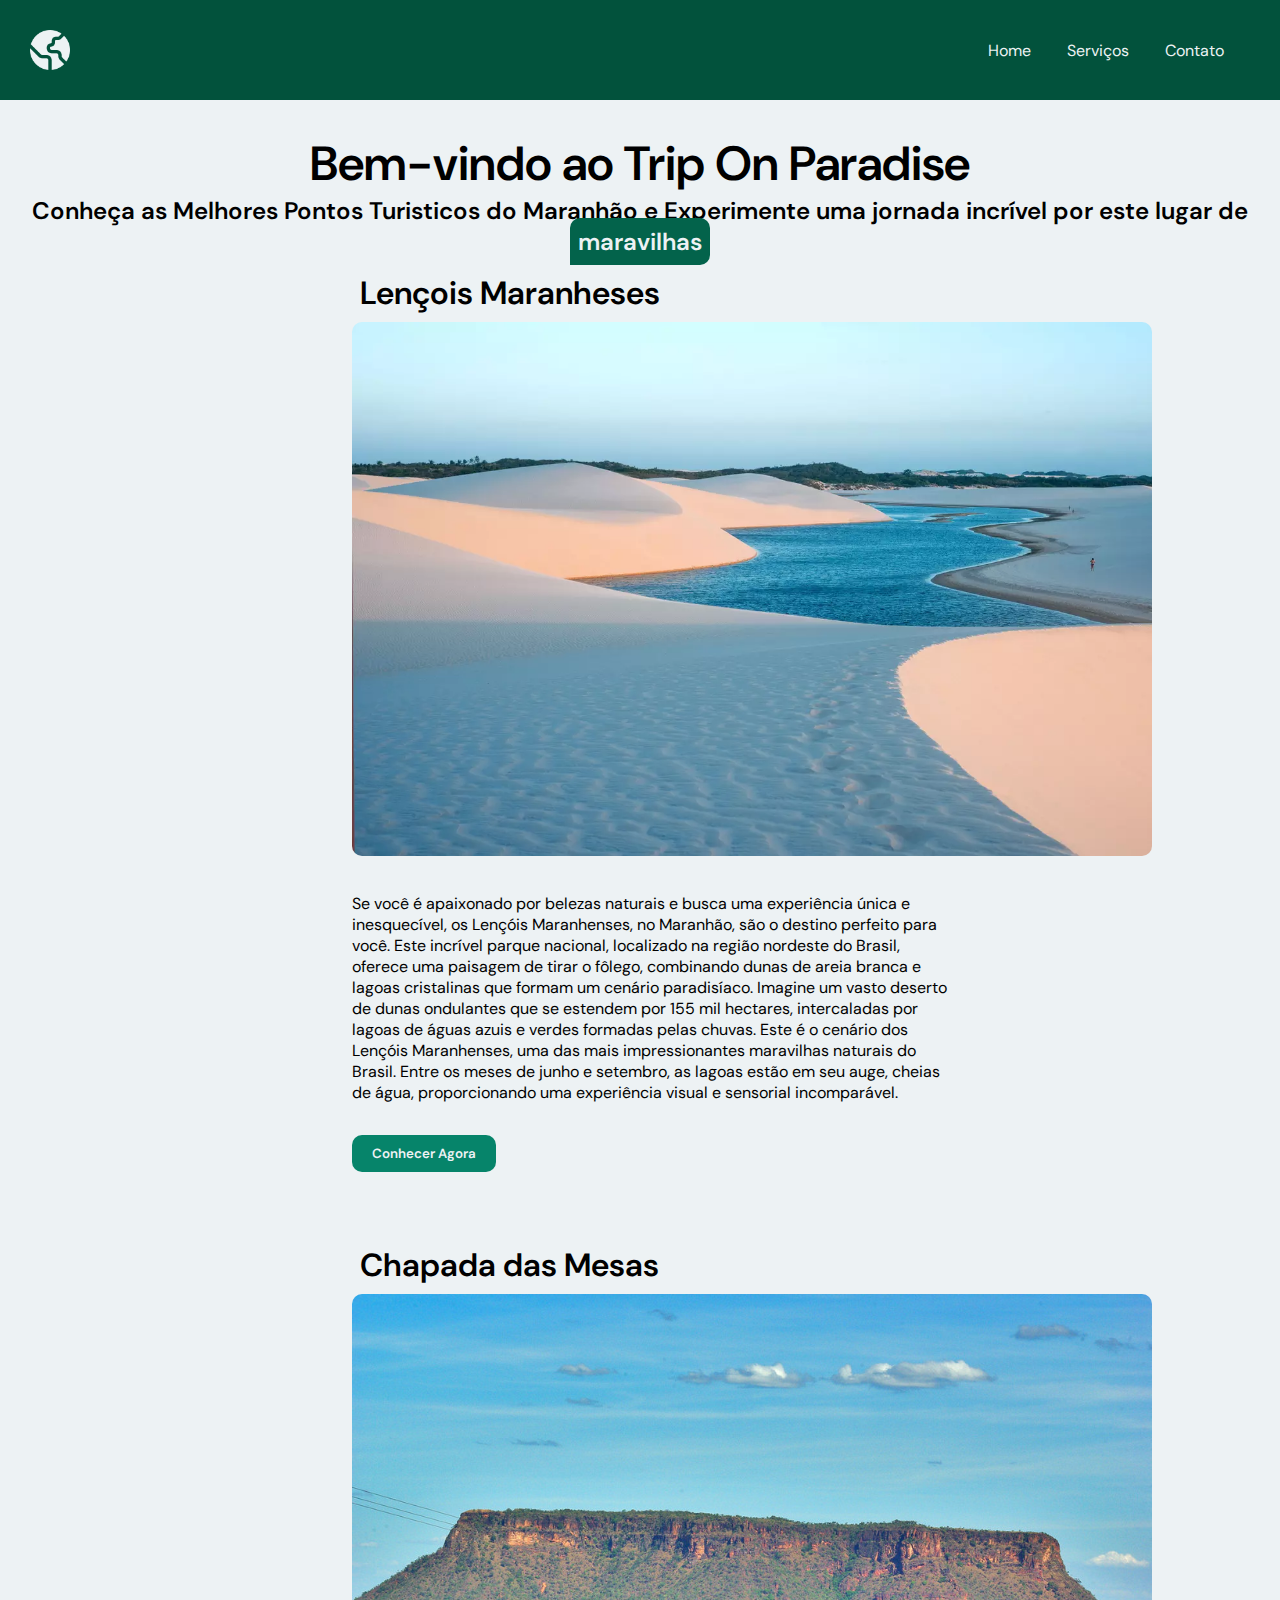
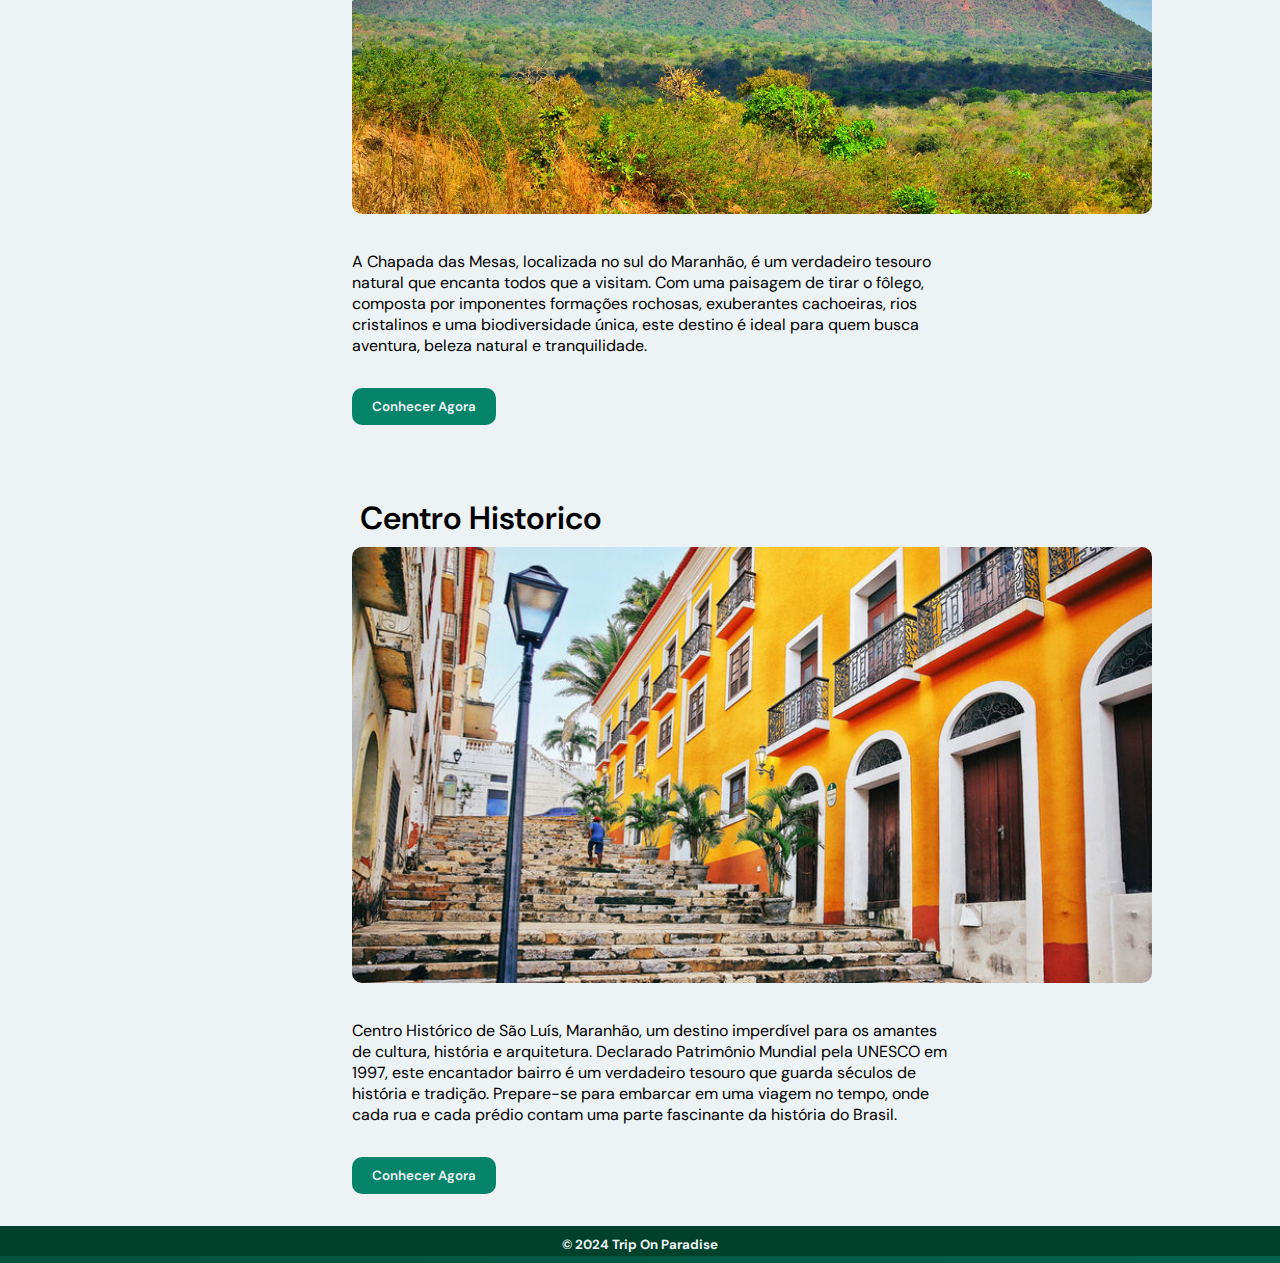
<file: index.html>
<!DOCTYPE html>
<html lang="pt-BR">
<head>
    <meta charset="UTF-8">
    <meta name="viewport" content="width=device-width, initial-scale=1.0">
    <link rel="shortcut icon" href="/Arquivos/Assets/favicon.ico" type="image/x-icon">
    <title>Trip On Paradise</title>
    <link rel="stylesheet" href="/Styles/home.css">
</head>
<body>
    <header>
        <img src="/Arquivos/Assets/mundo.png" alt="">
        <nav>
            <a href="/index.html">Home</a>
            <a href="Pages/services.html">Serviços</a>
            <a href="Pages/contact.html">Contato</a>
        </nav>
    </header>
    
   <main>
    <section class="hero">
        <h1>Bem-vindo ao Trip On Paradise</h1>
        <h2>Conheça as Melhores Pontos Turisticos do Maranhão e Experimente uma jornada incrível por este lugar de <span>maravilhas</span></h2>
    </section>
    <div class="box">
        <h2 class="title">Lençois Maranheses</h2>
        <img src="/Arquivos/Assets/Images/11566524.webp" alt="deserto de areia com piscinas naturaius">
        <div class="infor">
            <p>Se você é apaixonado por belezas naturais e busca uma experiência única e inesquecível, os Lençóis Maranhenses, no Maranhão, são o destino perfeito para você. Este incrível parque nacional, localizado na região nordeste do Brasil, oferece uma paisagem de tirar o fôlego, combinando dunas de areia branca e lagoas cristalinas que formam um cenário paradisíaco.
                Imagine um vasto deserto de dunas ondulantes que se estendem por 155 mil hectares, intercaladas por lagoas de águas azuis e verdes formadas pelas chuvas. Este é o cenário dos Lençóis Maranhenses, uma das mais impressionantes maravilhas naturais do Brasil. Entre os meses de junho e setembro, as lagoas estão em seu auge, cheias de água, proporcionando uma experiência visual e sensorial incomparável.</p>
            <button><a href="Pages/services.html">Conhecer Agora</a></button>
        </div>
    </div>
    <div class="box">
        <h2 class="title">Chapada das Mesas</h2>
        <img src="/Arquivos/Assets/Images/chapada-das-mesas.jpg" alt="chapada das mesas">
        <div class="infor">
            <p>A Chapada das Mesas, localizada no sul do Maranhão, é um verdadeiro tesouro natural que encanta todos que a visitam. Com uma paisagem de tirar o fôlego, composta por imponentes formações rochosas, exuberantes cachoeiras, rios cristalinos e uma biodiversidade única, este destino é ideal para quem busca aventura, beleza natural e tranquilidade.</p>
            <button><a href="Pages/services.html">Conhecer Agora</a></button>
        </div>
    </div>
    <div class="box">
        <h2 class="title">Centro Historico</h2>
        <img src="/Arquivos/Assets/Images/sao-luis-historical-center-03.jpg" alt="Centro Historico em são luiz">
        <div class="infor">
            <p>Centro Histórico de São Luís, Maranhão, um destino imperdível para os amantes de cultura, história e arquitetura. Declarado Patrimônio Mundial pela UNESCO em 1997, este encantador bairro é um verdadeiro tesouro que guarda séculos de história e tradição. Prepare-se para embarcar em uma viagem no tempo, onde cada rua e cada prédio contam uma parte fascinante da história do Brasil.</p>
                <button><a href="Pages/services.html">Conhecer Agora</a></button>
        </div>
    </div>

   </main>


    <footer>
        <h5>&copy; 2024 Trip On Paradise</h5>
    </footer>
</body>
</html>
</file>
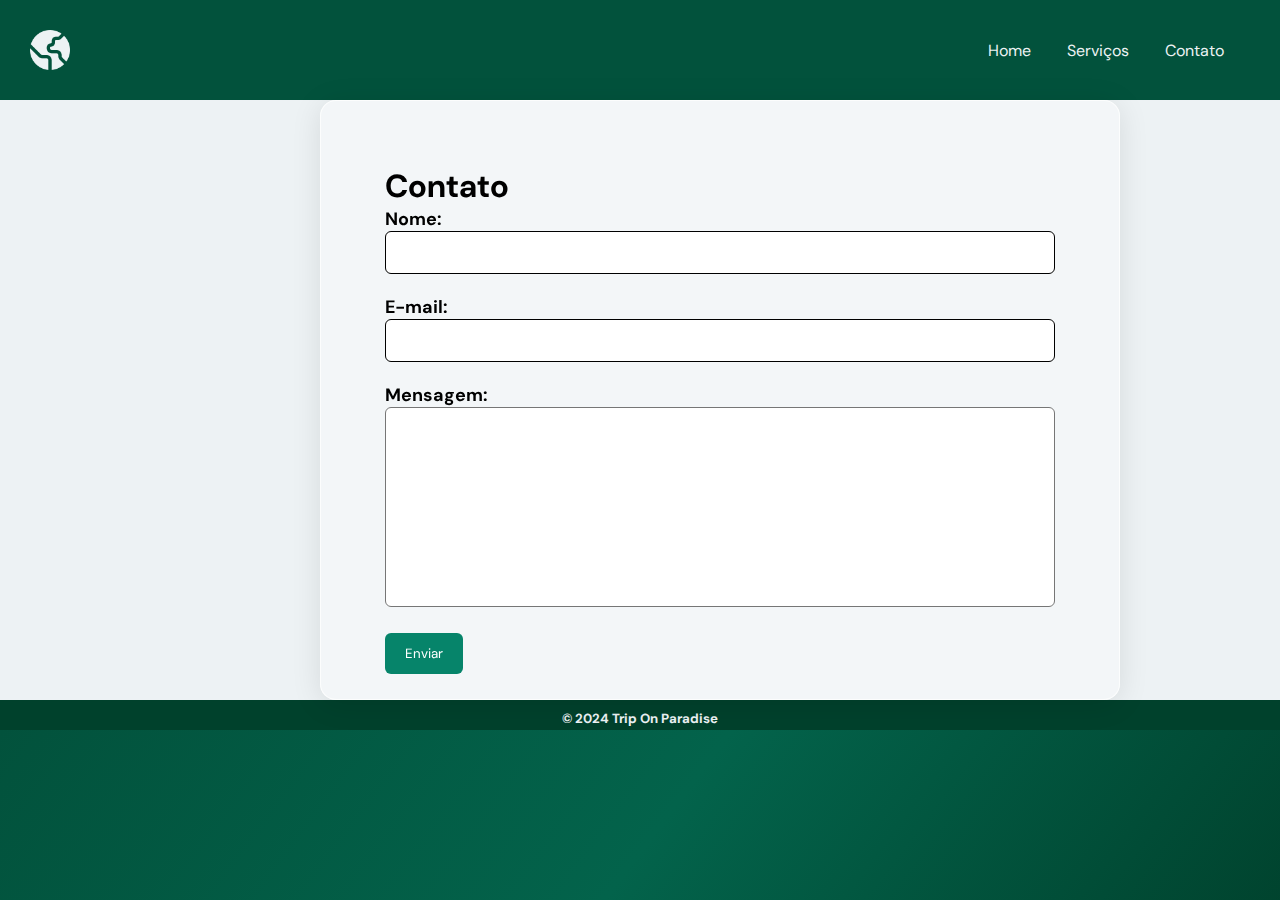
<file: Pages/contact.html>
<!DOCTYPE html>
<html lang="en">
<head>
    <meta charset="UTF-8">
    <meta name="viewport" content="width=device-width, initial-scale=1.0">
    <link rel="shortcut icon" href="/Arquivos/Assets/favicon.ico" type="image/x-icon">
    <link rel="stylesheet" href="/Styles/contact.css">
    <title>Trip On Paradise</title>
</head>
<body>
    <header>
        <img src="/Arquivos/Assets/mundo.png" alt="">
        <nav>
            <a href="/index.html">Home</a>
            <a href="/Pages/services.html">Serviços</a>
            <a href="/Pages/contact.html">Contato</a>
        </nav>
    </header>

    <form id="formulario">
        <h1>Contato</h1>
        <label for="nome">Nome:</label>
        <input type="text" id="nome" name="nome"><br><br>
        <label for="email">E-mail:</label>
        <input type="email" id="email" name="email"><br><br>
        <label for="mensagem">Mensagem:</label>
        <textarea id="mensagem" name="mensagem"></textarea><br><br>
        <input type="submit" value="Enviar">
    </form>


    <footer>
        <h5>&copy; 2024 Trip On Paradise</h5>
    </footer>

<script src="/Script/Script.js"></script>
</body>
</html>
</file>
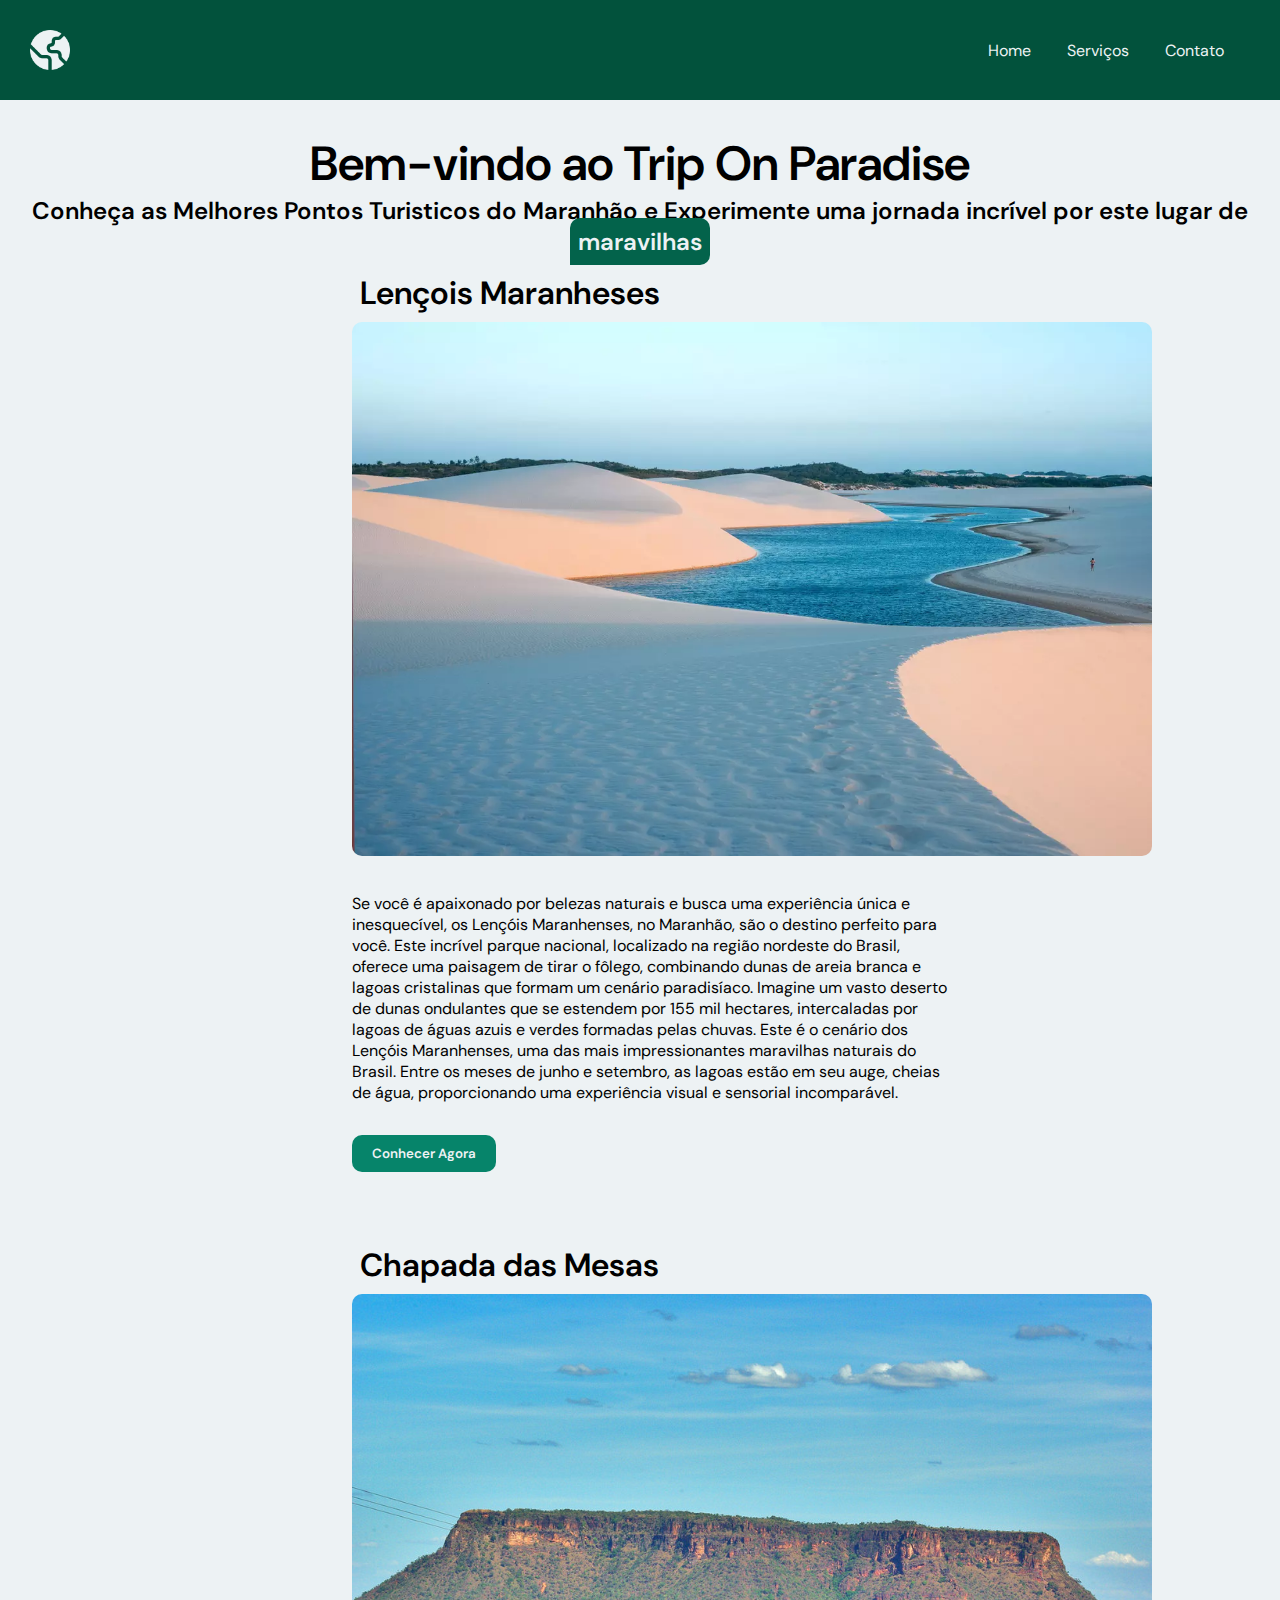
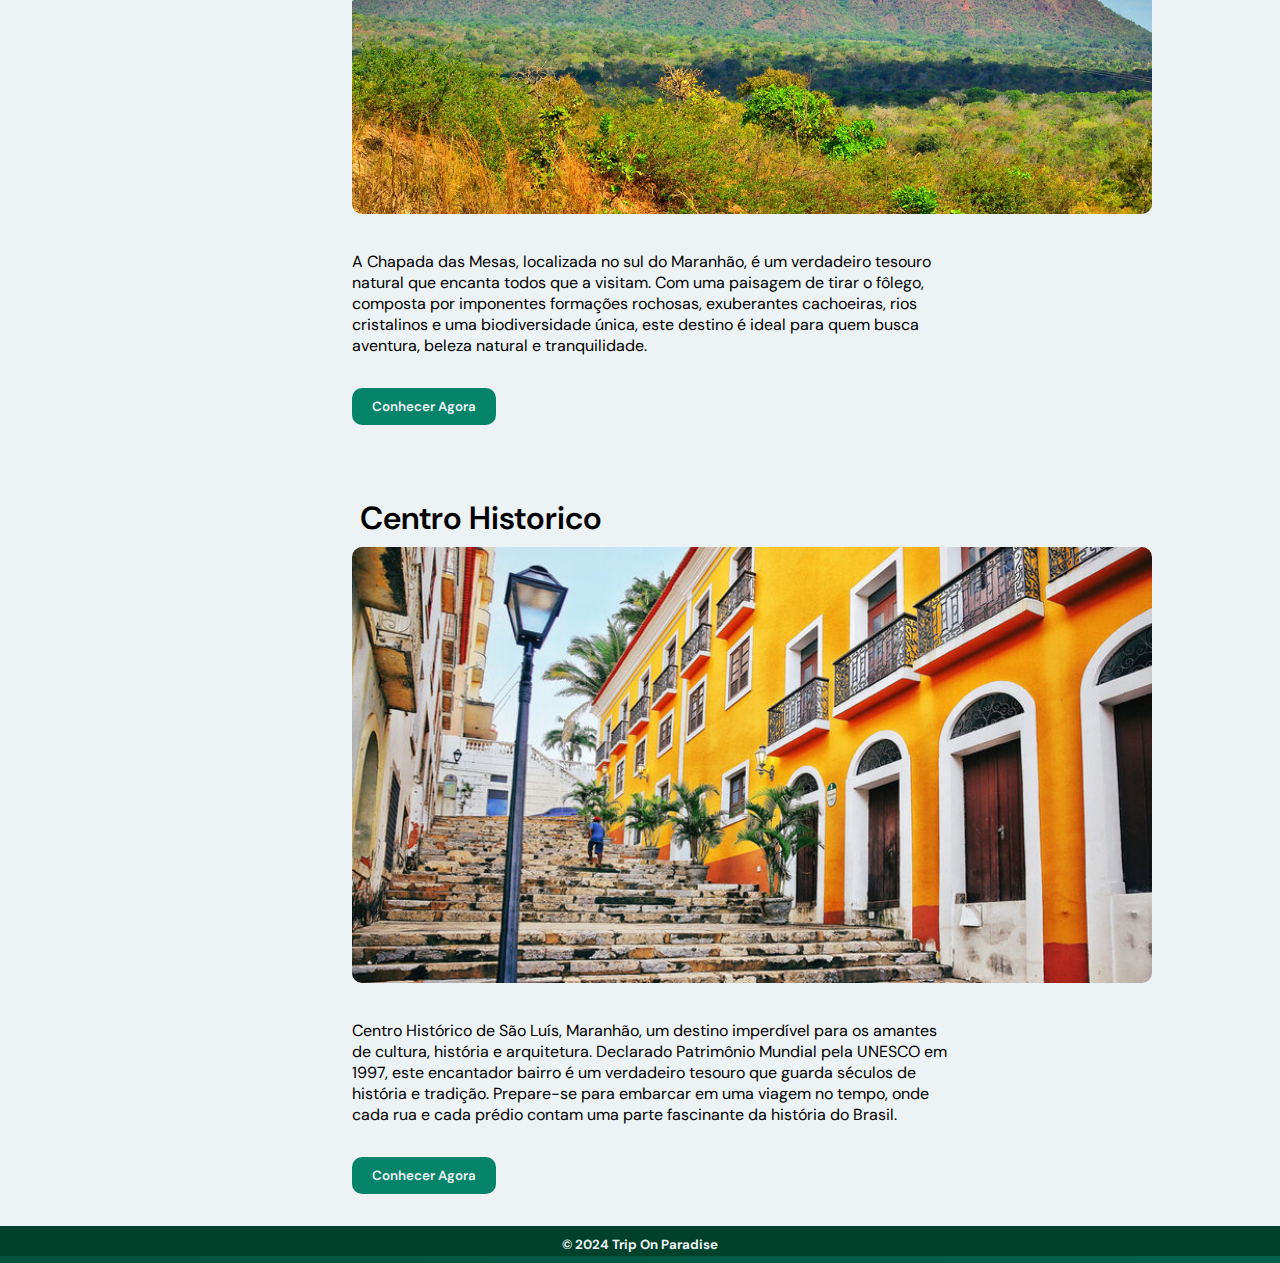
<file: Pages/home.html>
<!DOCTYPE html>
<html lang="pt-BR">
<head>
    <meta charset="UTF-8">
    <meta name="viewport" content="width=device-width, initial-scale=1.0">
    <link rel="shortcut icon" href="/Arquivos/Assets/favicon.ico" type="image/x-icon">
    <title>Trip On Paradise</title>
    <link rel="stylesheet" href="/Styles/home.css">
</head>
<body>
    <header>
        <img src="/Arquivos/Assets/mundo.png" alt="">
        <nav>
            <a href="home.html">Home</a>
            <a href="services.html">Serviços</a>
            <a href="contact.html">Contato</a>
        </nav>
    </header>
    
   <main>
    <section class="hero">
        <h1>Bem-vindo ao Trip On Paradise</h1>
        <h2>Conheça as Melhores Pontos Turisticos do Maranhão e Experimente uma jornada incrível por este lugar de <span>maravilhas</span></h2>
    </section>
    <div class="box">
        <h2 class="title">Lençois Maranheses</h2>
        <img src="/Arquivos/Assets/Images/11566524.webp" alt="deserto de areia com piscinas naturaius">
        <div class="infor">
            <p>Se você é apaixonado por belezas naturais e busca uma experiência única e inesquecível, os Lençóis Maranhenses, no Maranhão, são o destino perfeito para você. Este incrível parque nacional, localizado na região nordeste do Brasil, oferece uma paisagem de tirar o fôlego, combinando dunas de areia branca e lagoas cristalinas que formam um cenário paradisíaco.
                Imagine um vasto deserto de dunas ondulantes que se estendem por 155 mil hectares, intercaladas por lagoas de águas azuis e verdes formadas pelas chuvas. Este é o cenário dos Lençóis Maranhenses, uma das mais impressionantes maravilhas naturais do Brasil. Entre os meses de junho e setembro, as lagoas estão em seu auge, cheias de água, proporcionando uma experiência visual e sensorial incomparável.</p>
            <button><a href="services.html">Conhecer Agora</a></button>
        </div>
    </div>
    <div class="box">
        <h2 class="title">Chapada das Mesas</h2>
        <img src="/Arquivos/Assets/Images/chapada-das-mesas.jpg" alt="chapada das mesas">
        <div class="infor">
            <p>A Chapada das Mesas, localizada no sul do Maranhão, é um verdadeiro tesouro natural que encanta todos que a visitam. Com uma paisagem de tirar o fôlego, composta por imponentes formações rochosas, exuberantes cachoeiras, rios cristalinos e uma biodiversidade única, este destino é ideal para quem busca aventura, beleza natural e tranquilidade.</p>
            <button><a href="services.html">Conhecer Agora</a></button>
        </div>
    </div>
    <div class="box">
        <h2 class="title">Centro Historico</h2>
        <img src="/Arquivos/Assets/Images/sao-luis-historical-center-03.jpg" alt="Centro Historico em são luiz">
        <div class="infor">
            <p>Centro Histórico de São Luís, Maranhão, um destino imperdível para os amantes de cultura, história e arquitetura. Declarado Patrimônio Mundial pela UNESCO em 1997, este encantador bairro é um verdadeiro tesouro que guarda séculos de história e tradição. Prepare-se para embarcar em uma viagem no tempo, onde cada rua e cada prédio contam uma parte fascinante da história do Brasil.</p>
                <button><a href="services.html">Conhecer Agora</a></button>
        </div>
    </div>

   </main>


    <footer>
        <h5>&copy; 2024 Trip On Paradise</h5>
    </footer>
</body>
</html>
</file>
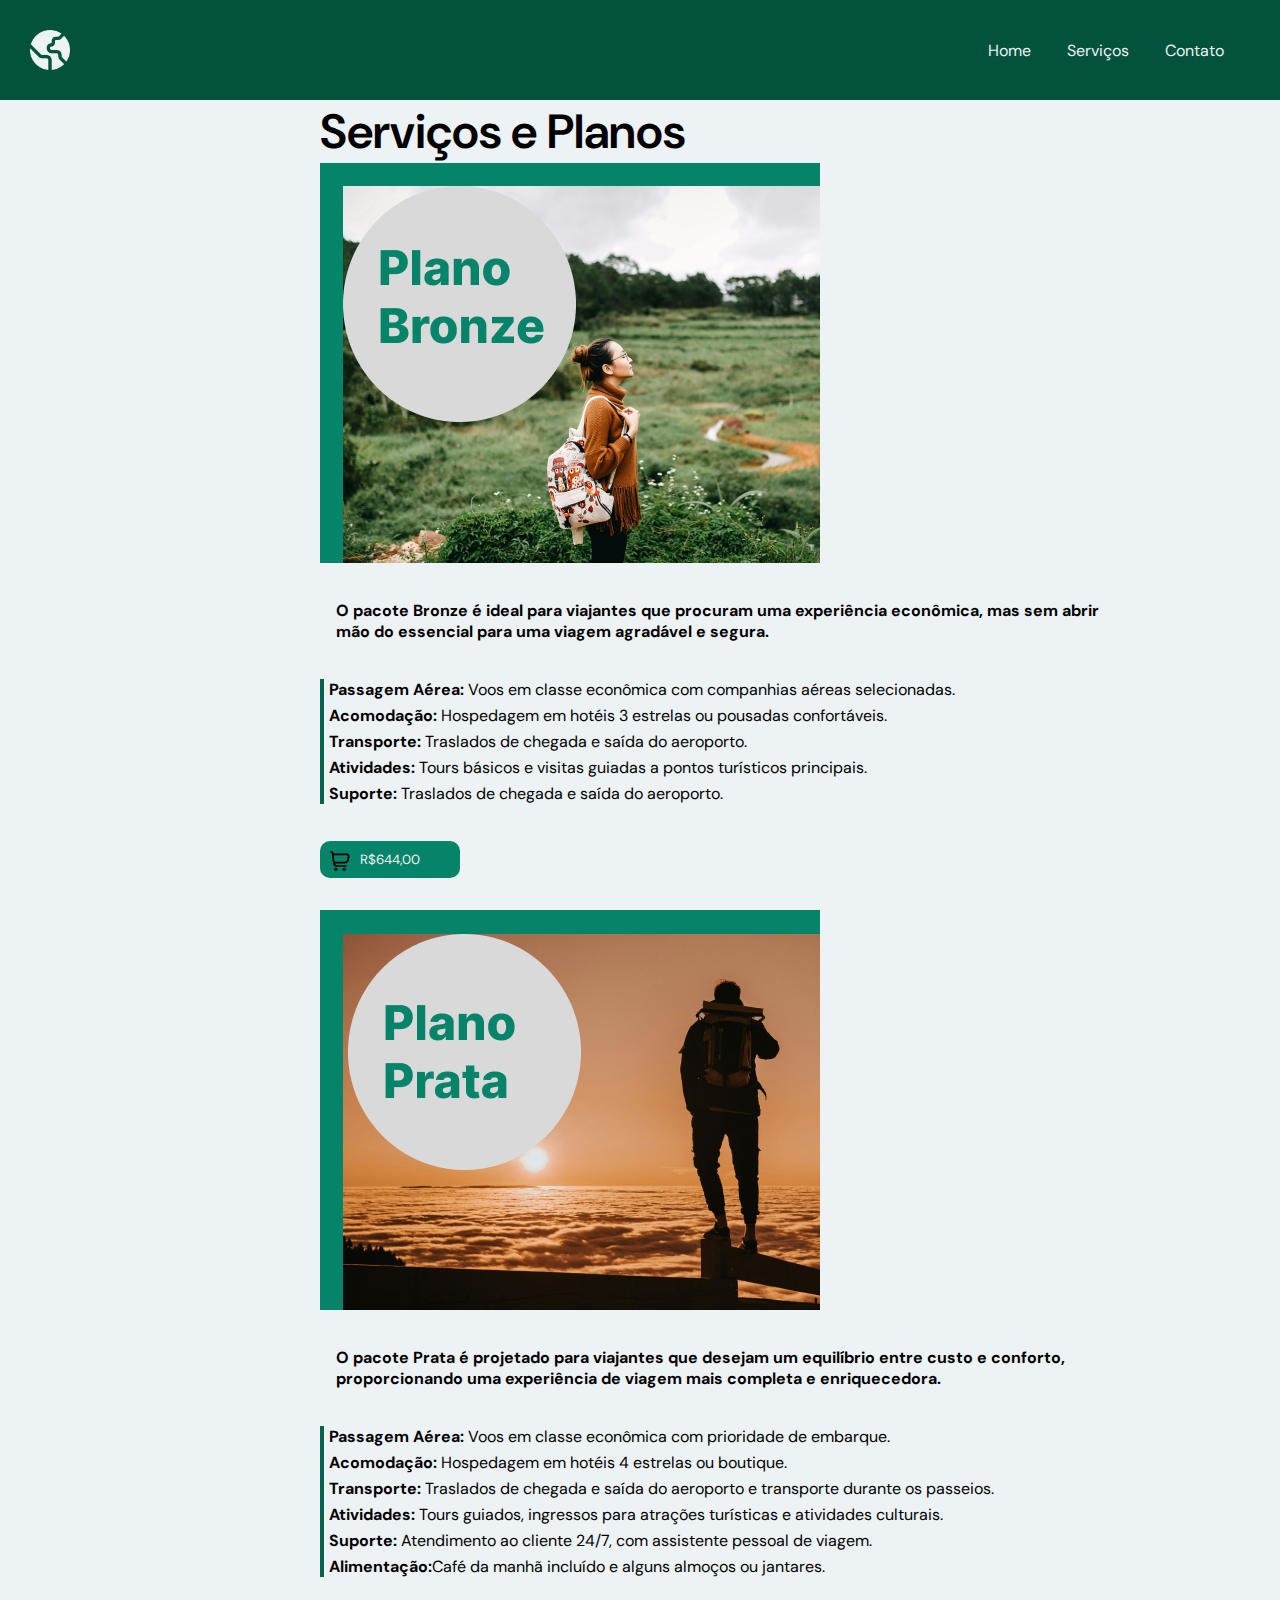
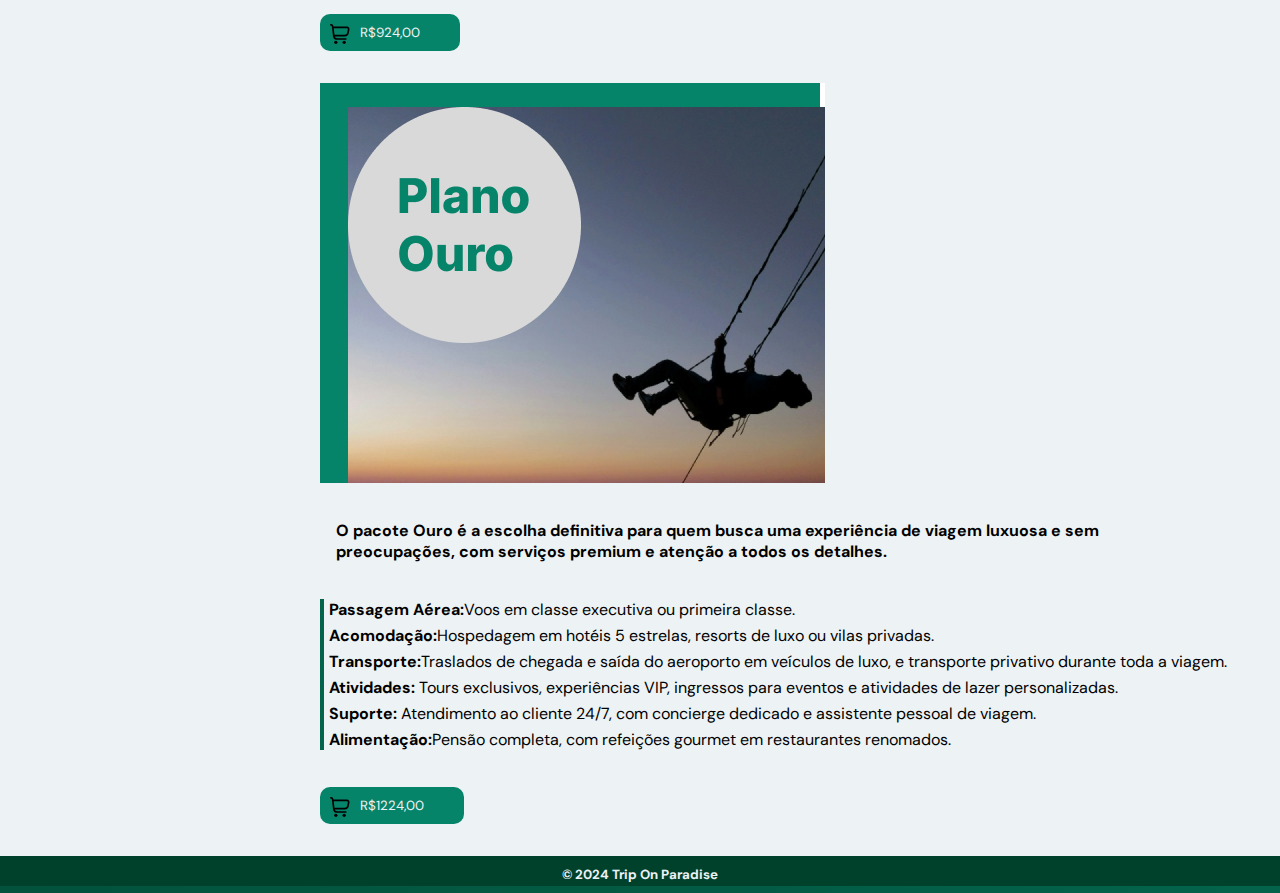
<file: Pages/services.html>
<!DOCTYPE html>
<html lang="en">
<head>
    <meta charset="UTF-8">
    <meta name="viewport" content="width=device-width, initial-scale=1.0">
    <link rel="shortcut icon" href="/Arquivos/Assets/favicon.ico" type="image/x-icon">
    <link rel="stylesheet" href="/Styles/services.css">
    <title>Trip On Paradise</title>
</head>
<body>
    <header>
        <img src="/Arquivos/Assets/mundo.png" alt="">
        <nav>
            <a href="/index.html">Home</a>
            <a href="/Pages/services.html">Serviços</a>
            <a href="/Pages/contact.html">Contato</a>
        </nav>
    </header>

    <main>
        <div class="container">
            <h1>Serviços e Planos</h1>
            <section class="services">
            <img src="/Arquivos/Plannes/Group 1.jpg" alt="">
            <p>O pacote Bronze é ideal para viajantes que procuram uma experiência econômica, mas sem abrir mão do essencial para uma viagem agradável e segura.</p>
            <ul>
                <li><strong>Passagem Aérea:</strong> Voos em classe econômica com companhias aéreas selecionadas.</li>
                <li><strong>Acomodação:</strong> Hospedagem em hotéis 3 estrelas ou pousadas confortáveis.</li>
                <li><strong>Transporte:</strong> Traslados de chegada e saída do aeroporto.</li>
                <li><strong>Atividades:</strong> Tours básicos e visitas guiadas a pontos turísticos principais.</li>
                <li><strong>Suporte:</strong> Traslados de chegada e saída do aeroporto.</li>
            </ul>
            <button><a href="/Pages/contact.html">R$644,00</a></button>
            </section>
            <section class="services">
            <img src="/Arquivos/Plannes/Group 2.jpg" alt="">
            <p>O pacote Prata é projetado para viajantes que desejam um equilíbrio entre custo e conforto, proporcionando uma experiência de viagem mais completa e enriquecedora.</p>
            <ul>
                <li><strong>Passagem Aérea:</strong> Voos em classe econômica com prioridade de embarque.</li>
                <li><strong>Acomodação:</strong>  Hospedagem em hotéis 4 estrelas ou boutique.</li>
                <li><strong>Transporte:</strong> Traslados de chegada e saída do aeroporto e transporte durante os passeios.</li>
                <li><strong>Atividades:</strong> Tours guiados, ingressos para atrações turísticas e atividades culturais.</li>
                <li><strong>Suporte:</strong> Atendimento ao cliente 24/7, com assistente pessoal de viagem.</li>
                <li><strong>Alimentação:</strong>Café da manhã incluído e alguns almoços ou jantares.</li>
            </ul>
            <button><a href="/Pages/contact.html">R$924,00</a></button>
            </section>
            <section class="services">
            <img src="/Arquivos/Plannes/Group 3.jpg" alt="">
            <p>O pacote Ouro é a escolha definitiva para quem busca uma experiência de viagem luxuosa e sem preocupações, com serviços premium e atenção a todos os detalhes.</p>
            <ul>
                <li><strong>Passagem Aérea:</strong>Voos em classe executiva ou primeira classe.</li>
                <li><strong>Acomodação:</strong>Hospedagem em hotéis 5 estrelas, resorts de luxo ou vilas privadas.</li>
                <li><strong>Transporte:</strong>Traslados de chegada e saída do aeroporto em veículos de luxo, e transporte privativo durante toda a viagem.</li>
                <li><strong>Atividades:</strong> Tours exclusivos, experiências VIP, ingressos para eventos e atividades de lazer personalizadas.</li>
                <li><strong>Suporte:</strong> Atendimento ao cliente 24/7, com concierge dedicado e assistente pessoal de viagem.</li>
                <li><strong>Alimentação:</strong>Pensão completa, com refeições gourmet em restaurantes renomados.</li>
            </ul>
            <button><a href="/Pages/contact.html">R$1224,00</a></button>
            </section>
        </div>
    </main>


    <footer>
        <h5>&copy; 2024 Trip On Paradise</h5>
    </footer>
    
</body>
</html>
</file>
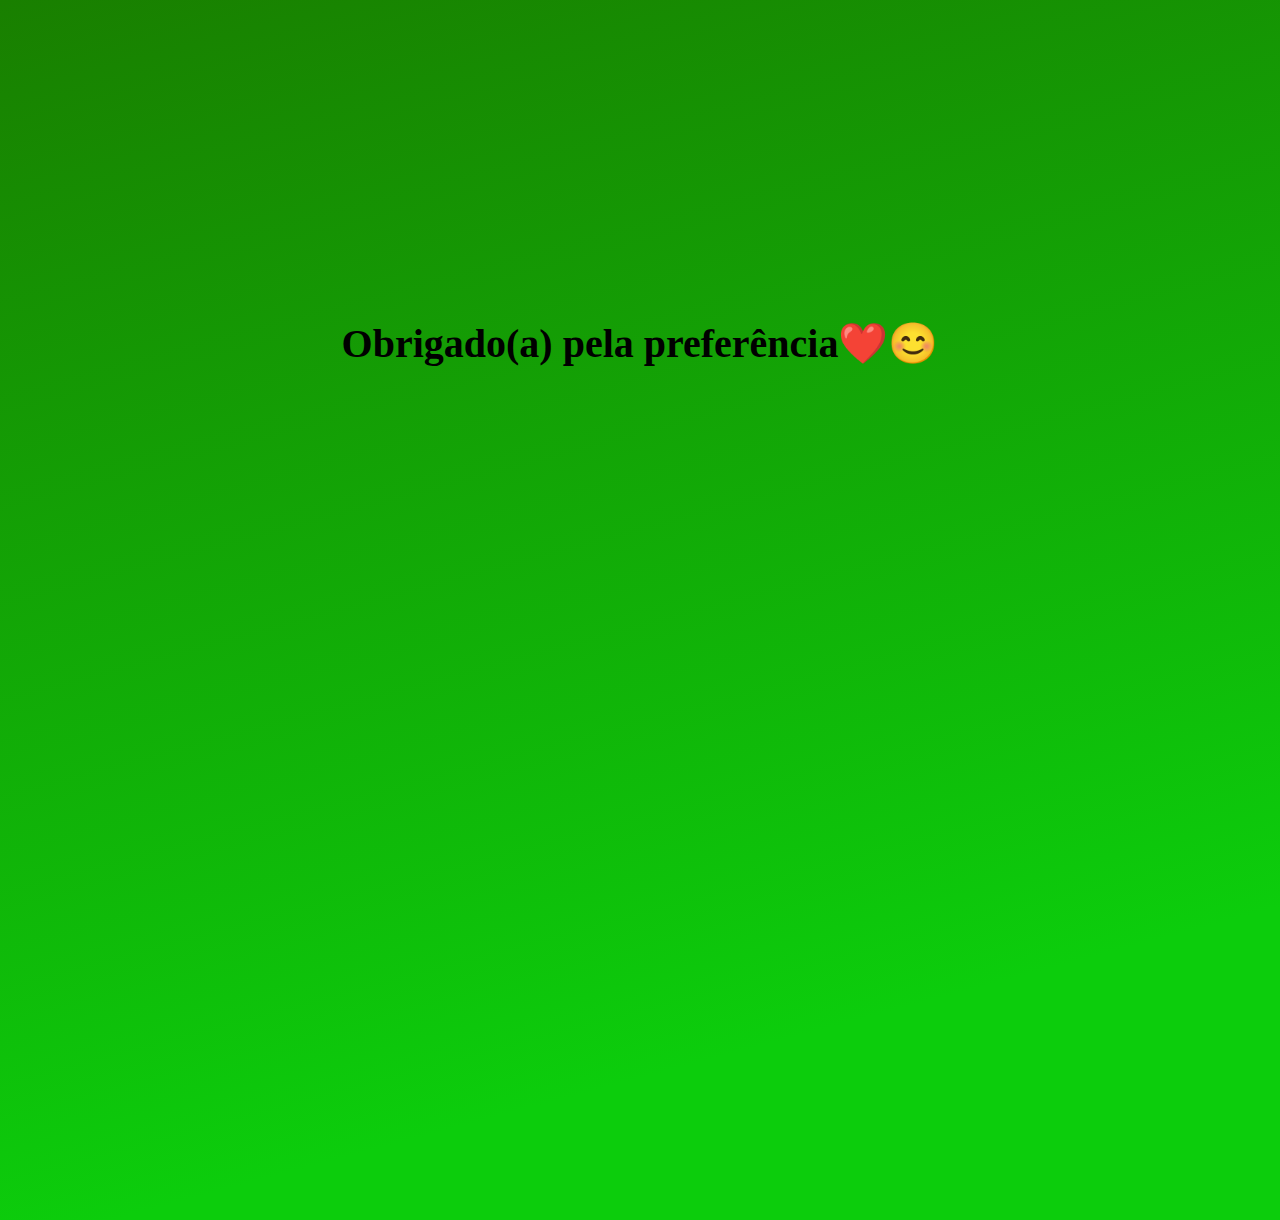
<file: Pages/thanksPage.html>
<!DOCTYPE html>
<html lang="en">
<head>
    <meta charset="UTF-8">
    <meta name="viewport" content="width=device-width, initial-scale=1.0">
    <title>Obrigado!</title>
    <style>
        *{
            margin: 0;
            padding: 0;
            box-sizing: border-box;

        }
        body {
            background: #197f00;
            background: linear-gradient(285deg,#197f00 0%, #0ccd0c 80%);
            background: -webkit-linear-gradient(285deg,#197f00 0%, #0ccd0c 80%);
            background: -moz-linear-gradient(285deg,#197f00 0%, #0ccd0c 80%);
            width: 100vw;
            height: 100vh;
            
            

        }
    
        h1 {
            text-align: center;
            font-size: 40px;
            font-weight: 700;
            margin-top: 25%;
        }




    </style>
</head>
<body>
    
        <h1 id="msg">Obrigado(a) pela preferência❤️😊</h1>

 <script>
    function getQueryParam(param) {
            const urlParams = new URLSearchParams(window.location.search);
            return urlParams.get(param);
        }

        const nome = getQueryParam('nome');
        if (nome) {
            document.getElementById('msg').textContent = `Obrigado, ${nome}, pela preferência!❤️😁`;
        }
 </script>   
</body>
</html>
</file>
<file: Styles/home.css>
@import url('https://fonts.googleapis.com/css2?family=DM+Sans:ital,opsz,wght@0,9..40,100..1000;1,9..40,100..1000&display=swap');

* {
    padding: 0;
    margin: 0;
    box-sizing: border-box;
    font-family: var(--font);
    
    
}

:root {
--grad-ui:  #02523c;
background: linear-gradient(323deg,#02523c 0%, #03634b 40%, #00412c 80%);
background: -webkit-linear-gradient(323deg,#02523c 0%, #03634b 40%, #00412c 80%);
background: -moz-linear-gradient(323deg,#02523c 0%, #03634b 40%, #00412c 80%);
--color1 : #06846a;
--color2: #05735b ;
--color3 : #03634b ;
--color4  : #02523c ;
--color5  : #00412c ;
--black-main: #000000;
--white-main: #edf2f4;
--font: "DM Sans", sans-serif;
}

body{
    background: var(--white-main);
    overflow-x: hidden;
}

header {
    background: var(--grad-ui);
    padding: 20px;

    width: 100vw;
    height: 100px;


}
header > img {
    width: 40px;
    height: 40px;
    margin: 10px;

}

nav {
    float: right;
    margin: 20px;
    
}

nav > a {
    text-decoration: none;
    color: var(--white-main);
    padding: 1rem;
}
nav > :hover {
    background-color: var(--color2);
    border-radius: 10px;
    padding: 1rem;
    
}

/*Main*/
main{
    height: 100%;
    width: 100%;
    position: relative;;
}

.hero {
    height: 100px;
    width: 100%;
    text-align: center;
    margin-top: 2rem;
}
h1 {
    font-size: 3rem;
    font-weight: 600;
}
span {
    background-color: #03634b;
    padding: 0.5rem;
    border-radius: 10px 10px 10px 0px;
    color: var(--white-main);
}
.title {
    font-size: 2rem;
    margin: 0 auto;
    padding: 0.5rem;
}

.box {
    width: 100%;
    height: 100%;
    margin: 0 auto; 
    width: 100vw;  
    padding: 2rem;
    margin-left: 25%;
}
h2 {
    
    font-weight: 600;
}


p {
    
    width: 600px;
    padding-top: 2rem;
}


.box > img {
    width: 800px;
    border-radius: 10px;
  
}

button {
    background-color: var(--color1);
    padding: 10px 20px ;
    border-radius: 10px;
    border: none;
    margin-top: 2rem;
}
button > a {
    text-decoration: none;
    color: var(--white-main);
    font-weight: 600;
}

footer {
    height: 30px;
    width: 100vw;
    background: var(--color5);
    text-align: center;
}
h5 {
   
    padding: 10px;
    color: var(--white-main);
}
</file>
<file: Styles/contact.css>
@import url('https://fonts.googleapis.com/css2?family=DM+Sans:ital,opsz,wght@0,9..40,100..1000;1,9..40,100..1000&display=swap');

* {
    padding: 0;
    margin: 0;
    box-sizing: border-box;
    font-family: var(--font);
    
    
}

:root {
--grad-ui:  #02523c;
background: linear-gradient(323deg,#02523c 0%, #03634b 40%, #00412c 80%);
background: -webkit-linear-gradient(323deg,#02523c 0%, #03634b 40%, #00412c 80%);
background: -moz-linear-gradient(323deg,#02523c 0%, #03634b 40%, #00412c 80%);
--color1 : #06846a;
--color2: #05735b ;
--color3 : #03634b ;
--color4  : #02523c ;
--color5  : #00412c ;
--black-main: #000000;
--white-main: #edf2f4;
--font: "DM Sans", sans-serif;
}

body{
    background: var(--white-main);
    overflow-x: hidden;
}

header {
    background: var(--grad-ui);
    padding: 20px;

    width: 100vw;
    height: 100px;


}
header > img {
    width: 40px;
    height: 40px;
    margin: 10px;

}

nav {
    float: right;
    margin: 20px;
    
}

nav > a {
    text-decoration: none;
    color: var(--white-main);
    padding: 1rem;
}
nav > :hover {
    background-color: var(--color2);
    border-radius: 10px;
    padding: 1rem;
    
}

/*Main*/
main {
    width: 100%;
    height: 100vh;

    
}

form {
    margin-left:25%;
    height: 600px;
    width: 800px;
    background-color: #06846a;
    padding: 4rem;
    border-radius: 20px;
    /* From https://css.glass */
    background: rgba(255, 255, 255, 0.34);
    border-radius: 16px;
    box-shadow: 0 4px 30px rgba(0, 0, 0, 0.1);
    backdrop-filter: blur(5px);
    -webkit-backdrop-filter: blur(5px);
    border: 1px solid rgba(255, 255, 255, 0.75);
}

label {
    font-size: 18px;
    font-weight: bold;

}

input[type=text], input[type=email]{
    width: 100%;
    padding: 12px 20px;
    border: 1px solid black;
    border-radius: 6px;
}

textarea {
    border-radius: 6px;
    resize: none;
    width: 670px;
    height: 200px;
}
input[type=submit] {
    background-color: var(--color1);
    color: white;
    padding: 12px 20px;
    border: none;
    border-radius: 6px;
    cursor: pointer;
}








footer {
    height: 30px;
    width: 100vw;
    background: var(--color5);
    text-align: center;
}
h5 {
   
    padding: 10px;
    color: var(--white-main);
}
</file>
<file: Styles/services.css>
@import url('https://fonts.googleapis.com/css2?family=DM+Sans:ital,opsz,wght@0,9..40,100..1000;1,9..40,100..1000&display=swap');

* {
    padding: 0;
    margin: 0;
    box-sizing: border-box;
    font-family: var(--font);
    
    
}

:root {
--grad-ui:  #02523c;
background: linear-gradient(323deg,#02523c 0%, #03634b 40%, #00412c 80%);
background: -webkit-linear-gradient(323deg,#02523c 0%, #03634b 40%, #00412c 80%);
background: -moz-linear-gradient(323deg,#02523c 0%, #03634b 40%, #00412c 80%);
--color1 : #06846a;
--color2: #05735b ;
--color3 : #03634b ;
--color4  : #02523c ;
--color5  : #00412c ;
--black-main: #000000;
--white-main: #edf2f4;
--font: "DM Sans", sans-serif;
}

body{
    background: var(--white-main);
    overflow-x: hidden;
}

header {
    background: var(--grad-ui);
    padding: 20px;

    width: 100vw;
    height: 100px;


}
header > img {
    width: 40px;
    height: 40px;
    margin: 10px;

}

ul {
    border-left: 4px solid #03634b;
    list-style: none;
}

li {
    margin: 5px 5px;
}

h1 {
    font-size: 3rem;
    font-weight: 600;
}

nav {
    float: right;
    margin: 20px;
    
}

nav > a {
    text-decoration: none;
    color: var(--white-main);
    padding: 1rem;
}
nav > :hover {
    background-color: var(--color2);
    border-radius: 10px;
    padding: 1rem;
    
}

/*Main*/
main {
    width: 100%;
    height: 100%;
}

.container {
    margin-left: 25%;
}

p {
    width: 800px;
    padding: 2rem 1rem;
    font-weight: 700;
}

button {
    background-color: var(--color1);
    padding: 10px 40px ;
    border-radius: 10px;
    border: none;
    margin: 2rem 0rem;
    cursor: pointer;
    background-image: url(/Arquivos/Assets/carrinho-de-compras.svg);
    background-size: 20px 20px;
    background-position: 10px 10px;
    background-repeat: no-repeat;

    
}

button a {
    text-decoration: none;
    color: var(--white-main);
}



footer {
    height: 30px;
    width: 100vw;
    background: var(--color5);
    text-align: center;
}
h5 {
   
    padding: 10px;
    color: var(--white-main);
}
</file>
